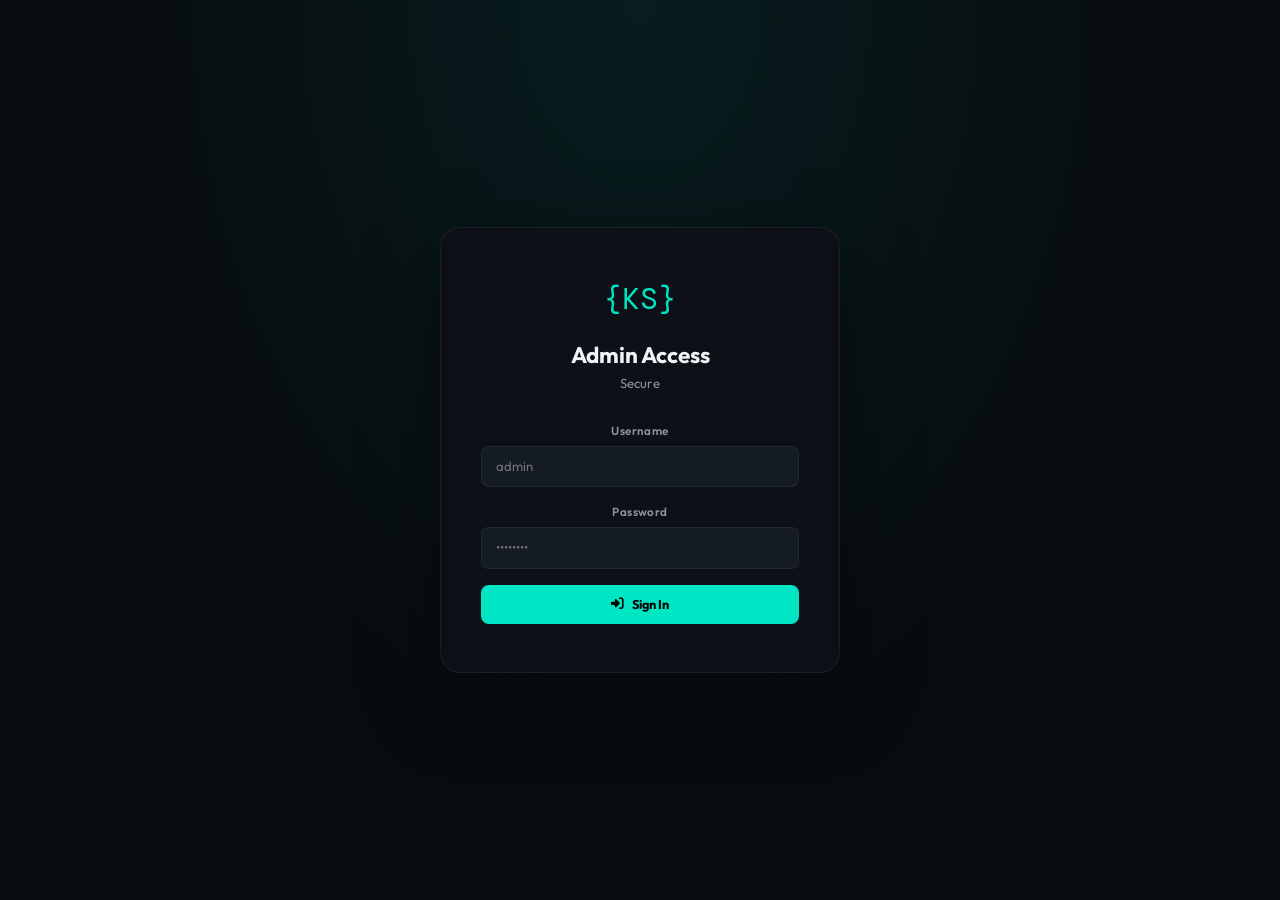
<file: admin.html>
<!DOCTYPE html>
<html lang="en">
<head>
  <meta charset="UTF-8" />
  <meta name="viewport" content="width=device-width, initial-scale=1.0" />
  <title>Admin Dashboard — Shadrack Kipkoech Portfolio</title>
  <link href="https://fonts.googleapis.com/css2?family=DM+Mono:wght@300;400;500&family=Outfit:wght@300;400;500;600;700&display=swap" rel="stylesheet" />
  <link rel="stylesheet" href="https://cdnjs.cloudflare.com/ajax/libs/font-awesome/6.5.0/css/all.min.css" />
  <link rel="stylesheet" href="https://cdn.jsdelivr.net/npm/bootstrap@5.3.2/dist/css/bootstrap.min.css" />
  <link rel="stylesheet" href="./docs//css/admin.css" />
</head>
<body>

  <!-- Login Screen -->
  <div class="login-screen" id="loginScreen">
    <div class="login-card">
      <div class="login-logo">{KS}</div>
      <h2>Admin Access</h2>
      <p>Secure</p>
      <form id="loginForm">
        <div class="admin-form-group">
          <label>Username</label>
          <input type="text" id="loginUser" placeholder="admin" />
        </div>
        <div class="admin-form-group">
          <label>Password</label>
          <input type="password" id="loginPass" placeholder="••••••••" />
        </div>
        <div class="login-error" id="loginError"></div>
        <button type="submit" class="admin-btn-primary w-100">
          <i class="fas fa-sign-in-alt"></i> Sign In
        </button>
      </form>
      
    </div>
  </div>

  <!-- Dashboard -->
  <div class="dashboard" id="dashboard" style="display:none;">

    <!-- Sidebar -->
    <aside class="sidebar" id="sidebar">
      <div class="sidebar-header">
        <div class="sidebar-logo">{KS}</div>
        <button class="sidebar-close" id="sidebarClose"><i class="fas fa-times"></i></button>
      </div>
      <nav class="sidebar-nav">
        <a class="sidebar-link active" data-section="overview"><i class="fas fa-chart-pie"></i> Overview</a>
        <a class="sidebar-link" data-section="projects"><i class="fas fa-briefcase"></i> Projects</a>
        <a class="sidebar-link" data-section="experience"><i class="fas fa-clock"></i> Experience</a>
        <a class="sidebar-link" data-section="messages"><i class="fas fa-inbox"></i> Messages <span class="badge-count" id="msgBadge">0</span></a>
      </nav>
      <div class="sidebar-footer">
        <a href="./index.html" target="_blank" class="sidebar-link"><i class="fas fa-external-link-alt"></i> View Site</a>
        <button class="sidebar-link logout" id="logoutBtn"><i class="fas fa-sign-out-alt"></i> Logout</button>
      </div>
    </aside>

    <!-- Main Content -->
    <div class="main-content">
      <!-- Topbar -->
      <header class="topbar">
        <button class="sidebar-toggle" id="sidebarToggle"><i class="fas fa-bars"></i></button>
        <div class="topbar-title" id="topbarTitle">Dashboard Overview</div>
        <div class="topbar-user">
          <div class="user-avatar">KS</div>
          <span>Admin</span>
        </div>
      </header>

      <!-- Sections -->

      <!-- Overview -->
      <section class="section-content" id="sec-overview">
        <div class="admin-page-header">
          <h1>Dashboard Overview</h1>
          <p>Welcome back, shadrack. Here's your portfolio at a glance.</p>
        </div>
        <div class="stats-grid">
          <div class="stat-widget">
            <div class="stat-icon blue"><i class="fas fa-briefcase"></i></div>
            <div class="stat-info"><span class="stat-val" id="statProjects">—</span><span class="stat-lbl">Total Projects</span></div>
          </div>
          <div class="stat-widget">
            <div class="stat-icon teal"><i class="fas fa-clock"></i></div>
            <div class="stat-info"><span class="stat-val" id="statExp">—</span><span class="stat-lbl">Experiences</span></div>
          </div>
          <div class="stat-widget">
            <div class="stat-icon amber"><i class="fas fa-inbox"></i></div>
            <div class="stat-info"><span class="stat-val" id="statMsgs">—</span><span class="stat-lbl">Messages</span></div>
          </div>
          <div class="stat-widget">
            <div class="stat-icon green"><i class="fas fa-star"></i></div>
            <div class="stat-info"><span class="stat-val" id="statFeatured">—</span><span class="stat-lbl">Featured Projects</span></div>
          </div>
        </div>
        <div class="quick-actions">
          <h3>Quick Actions</h3>
          <div class="action-grid">
            <button class="action-btn" onclick="showSection('projects'); setTimeout(openProjectForm, 200)"><i class="fas fa-plus"></i> Add Project</button>
            <button class="action-btn" onclick="showSection('experience'); setTimeout(openExpForm, 200)"><i class="fas fa-plus"></i> Add Experience</button>
            <button class="action-btn" onclick="showSection('messages')"><i class="fas fa-inbox"></i> View Messages</button>
            <a href="./index.html" target="_blank" class="action-btn"><i class="fas fa-eye"></i> Preview Site</a>
          </div>
        </div>
      </section>

      <!-- Projects -->
      <section class="section-content" id="sec-projects" style="display:none;">
        <div class="admin-page-header">
          <h1>Manage Projects</h1>
          <button class="admin-btn-primary" onclick="openProjectForm()"><i class="fas fa-plus"></i> Add Project</button>
        </div>
        <div class="admin-table-wrap">
          <table class="admin-table" id="projectsTable">
            <thead>
              <tr><th>Title</th><th>Category</th><th>Featured</th><th>Date</th><th>Actions</th></tr>
            </thead>
            <tbody id="projectsTableBody"></tbody>
          </table>
        </div>
      </section>

      <!-- Experience -->
      <section class="section-content" id="sec-experience" style="display:none;">
        <div class="admin-page-header">
          <h1>Manage Experience</h1>
          <button class="admin-btn-primary" onclick="openExpForm()"><i class="fas fa-plus"></i> Add Experience</button>
        </div>
        <div class="admin-table-wrap">
          <table class="admin-table" id="expTable">
            <thead>
              <tr><th>Role</th><th>Company</th><th>Duration</th><th>Actions</th></tr>
            </thead>
            <tbody id="expTableBody"></tbody>
          </table>
        </div>
      </section>

      <!-- Messages -->
      <section class="section-content" id="sec-messages" style="display:none;">
        <div class="admin-page-header">
          <h1>Inbox</h1>
          <span class="admin-badge" id="unreadCount">0 unread</span>
        </div>
        <div class="messages-list" id="messagesList"></div>
      </section>
    </div>
  </div>

  <!-- ── Modals ── -->

  <!-- Project Form Modal -->
  <div class="admin-modal" id="projectModal">
    <div class="admin-modal-card" style="max-width:640px;">
      <div class="admin-modal-header">
        <h3 id="projectFormTitle">Add Project</h3>
        <button onclick="closeProjectModal()"><i class="fas fa-times"></i></button>
      </div>
      <form id="projectForm" class="admin-form">
        <input type="hidden" id="projectId" />
        <div class="form-row-2">
          <div class="admin-form-group">
            <label>Title *</label>
            <input type="text" id="pTitle" required />
          </div>
          <div class="admin-form-group">
            <label>Category</label>
            <select id="pCategory">
              <option value="api">API</option>
              <option value="backend">Backend</option>
              <option value="fullstack">Full Stack</option>
              <option value="database">Database</option>
            </select>
          </div>
        </div>
        <div class="admin-form-group">
          <label>Description *</label>
          <textarea id="pDescription" rows="4" required></textarea>
        </div>
        <div class="admin-form-group">
          <label>Image URL</label>
          <input type="url" id="pImage" placeholder="https://..." />
        </div>
        <div class="form-row-2">
          <div class="admin-form-group">
            <label>GitHub Link</label>
            <input type="url" id="pGithub" placeholder="https://github.com/..." />
          </div>
          <div class="admin-form-group">
            <label>Live Demo Link</label>
            <input type="url" id="pLive" placeholder="https://..." />
          </div>
        </div>
        <div class="admin-form-group">
          <label>Tech Stack (comma-separated)</label>
          <input type="text" id="pTech" placeholder="Python, Django, PostgreSQL" />
        </div>
        <div class="admin-form-group">
          <label>Tags (comma-separated)</label>
          <input type="text" id="pTags" placeholder="api, backend, fintech" />
        </div>
        <div class="admin-checkbox">
          <input type="checkbox" id="pFeatured" />
          <label for="pFeatured">Mark as Featured</label>
        </div>
        <div class="admin-modal-footer">
          <button type="button" class="admin-btn-ghost" onclick="closeProjectModal()">Cancel</button>
          <button type="submit" class="admin-btn-primary">Save Project</button>
        </div>
      </form>
    </div>
  </div>

  <!-- Experience Form Modal -->
  <div class="admin-modal" id="expModal">
    <div class="admin-modal-card" style="max-width:600px;">
      <div class="admin-modal-header">
        <h3 id="expFormTitle">Add Experience</h3>
        <button onclick="closeExpModal()"><i class="fas fa-times"></i></button>
      </div>
      <form id="expForm" class="admin-form">
        <input type="hidden" id="expId" />
        <div class="form-row-2">
          <div class="admin-form-group">
            <label>Role *</label>
            <input type="text" id="eRole" placeholder="Senior Backend Engineer" required />
          </div>
          <div class="admin-form-group">
            <label>Company *</label>
            <input type="text" id="eCompany" placeholder="Company Name · Full-time" required />
          </div>
        </div>
        <div class="admin-form-group">
          <label>Duration</label>
          <input type="text" id="eDuration" placeholder="Jan 2023 – Present" />
        </div>
        <div class="admin-form-group">
          <label>Responsibilities (one per line)</label>
          <textarea id="eResponsibilities" rows="5" placeholder="Built RESTful APIs...&#10;Reduced latency by 65%..."></textarea>
        </div>
        <div class="admin-form-group">
          <label>Technologies (comma-separated)</label>
          <input type="text" id="eTech" placeholder="Python, Django, PostgreSQL" />
        </div>
        <div class="admin-modal-footer">
          <button type="button" class="admin-btn-ghost" onclick="closeExpModal()">Cancel</button>
          <button type="submit" class="admin-btn-primary">Save Experience</button>
        </div>
      </form>
    </div>
  </div>

  <!-- Message Modal -->
  <div class="admin-modal" id="msgModal">
    <div class="admin-modal-card" style="max-width:520px;">
      <div class="admin-modal-header">
        <h3>Message Details</h3>
        <button onclick="closeMsgModal()"><i class="fas fa-times"></i></button>
      </div>
      <div id="msgContent" class="admin-form"></div>
    </div>
  </div>

  <script src="https://cdn.jsdelivr.net/npm/bootstrap@5.3.2/dist/js/bootstrap.bundle.min.js"></script>
  <script src="./docs/js/admin.js"></script>
</body>
</html>
</file>
<file: docs/css/admin.css>
/* ============================================================
   ADMIN DASHBOARD — CSS
   ============================================================ */
:root {
  --admin-bg: #080C10;
  --admin-surface: #0D1117;
  --admin-surface2: #141B24;
  --admin-border: rgba(255,255,255,0.06);
  --admin-accent: #00E5C3;
  --admin-text: #F0F4F8;
  --admin-muted: #8892A0;
  --admin-faint: #4A5568;
  --admin-sidebar: 240px;
  --admin-radius: 12px;
  --admin-transition: 0.25s cubic-bezier(0.4, 0, 0.2, 1);
}
*, *::before, *::after { box-sizing: border-box; margin: 0; padding: 0; }
html { font-size: 15px; -webkit-font-smoothing: antialiased; }
body { font-family: 'Outfit', sans-serif; background: var(--admin-bg); color: var(--admin-text); min-height: 100vh; }
a { text-decoration: none; color: inherit; }
button { cursor: pointer; border: none; background: none; }

/* ── Login ── */
.login-screen {
  min-height: 100vh; display: flex; align-items: center; justify-content: center;
  background: radial-gradient(ellipse at 50% 0%, rgba(0,229,195,0.08), transparent 60%), var(--admin-bg);
}
.login-card {
  background: var(--admin-surface); border: 1px solid var(--admin-border);
  border-radius: 20px; padding: 48px 40px; width: 400px; max-width: 90vw;
  text-align: center; box-shadow: 0 24px 80px rgba(0,0,0,0.4);
}
.login-logo {
  font-family: 'DM Mono', monospace; font-size: 2rem; color: var(--admin-accent);
  margin-bottom: 20px;
}
.login-card h2 { font-size: 1.5rem; font-weight: 700; margin-bottom: 6px; }
.login-card p { font-size: 0.875rem; color: var(--admin-muted); margin-bottom: 28px; }
.login-error {
  background: rgba(255,107,53,0.1); color: #FF6B35; padding: 10px;
  border-radius: 8px; font-size: 0.8rem; margin-bottom: 12px; display: none;
}
.login-error.show { display: block; }
.login-hint {
  margin-top: 20px; font-size: 0.75rem; font-family: 'DM Mono', monospace;
  color: var(--admin-faint); background: var(--admin-surface2);
  padding: 8px 12px; border-radius: 8px;
}

/* ── Dashboard Layout ── */
.dashboard { display: flex; min-height: 100vh; }

/* ── Sidebar ── */
.sidebar {
  width: var(--admin-sidebar); background: var(--admin-surface);
  border-right: 1px solid var(--admin-border); display: flex; flex-direction: column;
  position: fixed; left: 0; top: 0; bottom: 0; z-index: 200;
  transition: transform var(--admin-transition);
}
.sidebar-header {
  display: flex; align-items: center; justify-content: space-between;
  padding: 20px 20px 16px;
  border-bottom: 1px solid var(--admin-border);
}
.sidebar-logo { font-family: 'DM Mono', monospace; font-size: 1.25rem; color: var(--admin-accent); }
.sidebar-close { display: none; color: var(--admin-muted); padding: 4px; }
.sidebar-nav { flex: 1; padding: 16px 12px; display: flex; flex-direction: column; gap: 4px; }
.sidebar-link {
  display: flex; align-items: center; gap: 10px;
  padding: 10px 12px; border-radius: 8px;
  font-size: 0.875rem; font-weight: 500; color: var(--admin-muted);
  transition: all var(--admin-transition); cursor: pointer; width: 100%;
}
.sidebar-link i { width: 16px; text-align: center; }
.sidebar-link:hover { background: var(--admin-surface2); color: var(--admin-text); }
.sidebar-link.active { background: rgba(0,229,195,0.1); color: var(--admin-accent); }
.sidebar-link.logout { color: #FF6B35; }
.sidebar-link.logout:hover { background: rgba(255,107,53,0.1); }
.badge-count {
  margin-left: auto; background: var(--admin-accent); color: #000;
  font-size: 0.65rem; font-weight: 700; padding: 2px 7px; border-radius: 100px;
  display: none;
}
.badge-count.show { display: inline-block; }
.sidebar-footer { padding: 12px; border-top: 1px solid var(--admin-border); display: flex; flex-direction: column; gap: 4px; }

/* ── Main Content ── */
.main-content { flex: 1; margin-left: var(--admin-sidebar); min-height: 100vh; display: flex; flex-direction: column; }

/* ── Topbar ── */
.topbar {
  height: 60px; background: var(--admin-surface); border-bottom: 1px solid var(--admin-border);
  padding: 0 24px; display: flex; align-items: center; gap: 16px;
  position: sticky; top: 0; z-index: 100;
}
.sidebar-toggle { display: none; color: var(--admin-muted); padding: 8px; font-size: 1rem; }
.topbar-title { font-weight: 600; font-size: 0.95rem; flex: 1; }
.topbar-user { display: flex; align-items: center; gap: 10px; }
.user-avatar {
  width: 32px; height: 32px; border-radius: 50%;
  background: linear-gradient(135deg, var(--admin-accent), #7C5CFC);
  display: flex; align-items: center; justify-content: center;
  font-size: 0.7rem; font-weight: 700; color: #000;
}
.topbar-user span { font-size: 0.85rem; color: var(--admin-muted); }

/* ── Section Content ── */
.section-content { padding: 32px 28px; flex: 1; max-width: 1200px; }
.admin-page-header {
  display: flex; align-items: center; justify-content: space-between;
  margin-bottom: 28px; gap: 16px; flex-wrap: wrap;
}
.admin-page-header h1 { font-size: 1.4rem; font-weight: 700; }
.admin-page-header p { font-size: 0.85rem; color: var(--admin-muted); margin-top: 4px; }

/* ── Stats ── */
.stats-grid { display: grid; grid-template-columns: repeat(4, 1fr); gap: 16px; margin-bottom: 32px; }
.stat-widget {
  background: var(--admin-surface); border: 1px solid var(--admin-border);
  border-radius: var(--admin-radius); padding: 20px;
  display: flex; align-items: center; gap: 16px;
  transition: border-color var(--admin-transition);
}
.stat-widget:hover { border-color: rgba(0,229,195,0.2); }
.stat-icon {
  width: 44px; height: 44px; border-radius: 10px;
  display: flex; align-items: center; justify-content: center; font-size: 1.1rem;
}
.stat-icon.blue { background: rgba(99,102,241,0.15); color: #818CF8; }
.stat-icon.teal { background: rgba(0,229,195,0.12); color: var(--admin-accent); }
.stat-icon.amber { background: rgba(245,158,11,0.12); color: #FBBF24; }
.stat-icon.green { background: rgba(16,185,129,0.12); color: #34D399; }
.stat-val { display: block; font-size: 1.6rem; font-weight: 700; line-height: 1; margin-bottom: 4px; }
.stat-lbl { font-size: 0.75rem; color: var(--admin-muted); }

/* ── Quick Actions ── */
.quick-actions h3 { font-size: 0.85rem; font-weight: 700; text-transform: uppercase; letter-spacing: 0.1em; color: var(--admin-faint); margin-bottom: 12px; }
.action-grid { display: grid; grid-template-columns: repeat(4, 1fr); gap: 12px; }
.action-btn {
  display: flex; align-items: center; gap: 10px;
  padding: 14px 16px; background: var(--admin-surface2);
  border: 1px solid var(--admin-border); border-radius: var(--admin-radius);
  font-size: 0.85rem; font-weight: 500; color: var(--admin-text);
  transition: all var(--admin-transition); cursor: pointer;
}
.action-btn:hover { border-color: rgba(0,229,195,0.3); color: var(--admin-accent); }
.action-btn i { color: var(--admin-accent); }

/* ── Table ── */
.admin-table-wrap { background: var(--admin-surface); border: 1px solid var(--admin-border); border-radius: var(--admin-radius); overflow: hidden; }
.admin-table { width: 100%; border-collapse: collapse; }
.admin-table th { padding: 12px 16px; text-align: left; font-size: 0.72rem; font-weight: 700; text-transform: uppercase; letter-spacing: 0.08em; color: var(--admin-faint); border-bottom: 1px solid var(--admin-border); }
.admin-table td { padding: 14px 16px; font-size: 0.85rem; color: var(--admin-muted); border-bottom: 1px solid rgba(255,255,255,0.02); }
.admin-table tr:last-child td { border-bottom: none; }
.admin-table tr:hover td { background: var(--admin-surface2); color: var(--admin-text); }
.admin-table .td-title { font-weight: 600; color: var(--admin-text); }
.featured-chip {
  background: rgba(0,229,195,0.1); color: var(--admin-accent);
  border: 1px solid rgba(0,229,195,0.2); padding: 2px 10px;
  border-radius: 100px; font-size: 0.7rem; font-weight: 600;
}
.plain-chip {
  background: var(--admin-surface2); color: var(--admin-faint);
  padding: 2px 10px; border-radius: 100px; font-size: 0.7rem;
}
.tbl-actions { display: flex; gap: 8px; }
.tbl-btn {
  padding: 6px 12px; border-radius: 6px; font-size: 0.75rem;
  font-weight: 600; transition: all var(--admin-transition);
}
.tbl-btn.edit { background: rgba(99,102,241,0.12); color: #818CF8; }
.tbl-btn.edit:hover { background: rgba(99,102,241,0.25); }
.tbl-btn.del { background: rgba(239,68,68,0.1); color: #F87171; }
.tbl-btn.del:hover { background: rgba(239,68,68,0.25); }

/* ── Messages ── */
.messages-list { display: flex; flex-direction: column; gap: 12px; }
.message-card {
  background: var(--admin-surface); border: 1px solid var(--admin-border);
  border-radius: var(--admin-radius); padding: 20px;
  cursor: pointer; transition: all var(--admin-transition);
  display: grid; grid-template-columns: 1fr auto; gap: 12px; align-items: start;
}
.message-card:hover { border-color: rgba(0,229,195,0.2); }
.message-card.unread { border-left: 3px solid var(--admin-accent); }
.msg-name { font-weight: 600; font-size: 0.9rem; margin-bottom: 4px; }
.msg-subject { font-size: 0.8rem; color: var(--admin-muted); }
.msg-preview { font-size: 0.78rem; color: var(--admin-faint); margin-top: 6px; white-space: nowrap; overflow: hidden; text-overflow: ellipsis; max-width: 400px; }
.msg-date { font-size: 0.72rem; font-family: 'DM Mono', monospace; color: var(--admin-faint); white-space: nowrap; }
.msg-unread-dot { width: 8px; height: 8px; background: var(--admin-accent); border-radius: 50%; margin-top: 4px; }
.admin-badge {
  background: rgba(0,229,195,0.1); color: var(--admin-accent);
  border: 1px solid rgba(0,229,195,0.2); padding: 4px 14px;
  border-radius: 100px; font-size: 0.8rem; font-weight: 600;
}
.admin-empty {
  text-align: center; padding: 60px; color: var(--admin-faint);
}
.admin-empty i { font-size: 2.5rem; display: block; margin-bottom: 12px; }

/* ── Forms ── */
.admin-form { padding: 4px 0; }
.admin-form-group { display: flex; flex-direction: column; gap: 6px; margin-bottom: 16px; }
.admin-form-group label { font-size: 0.78rem; font-weight: 600; color: var(--admin-muted); letter-spacing: 0.04em; }
.admin-form-group input,
.admin-form-group textarea,
.admin-form-group select {
  background: var(--admin-surface2); border: 1px solid var(--admin-border);
  border-radius: 8px; padding: 10px 14px; color: var(--admin-text);
  font-size: 0.875rem; font-family: 'Outfit', sans-serif; outline: none;
  transition: border-color var(--admin-transition); width: 100%;
}
.admin-form-group input:focus,
.admin-form-group textarea:focus,
.admin-form-group select:focus { border-color: rgba(0,229,195,0.4); }
.admin-form-group textarea { resize: vertical; }
.form-row-2 { display: grid; grid-template-columns: 1fr 1fr; gap: 16px; }
.admin-checkbox { display: flex; align-items: center; gap: 10px; margin-bottom: 20px; font-size: 0.875rem; cursor: pointer; }
.admin-checkbox input { accent-color: var(--admin-accent); }

/* Buttons */
.admin-btn-primary {
  display: inline-flex; align-items: center; gap: 8px;
  padding: 10px 20px; background: var(--admin-accent); color: #000;
  font-size: 0.85rem; font-weight: 700; border-radius: 8px;
  transition: all var(--admin-transition);
}
.admin-btn-primary:hover { opacity: 0.9; transform: translateY(-1px); }
.admin-btn-ghost {
  display: inline-flex; align-items: center; gap: 8px;
  padding: 10px 20px; background: var(--admin-surface2);
  border: 1px solid var(--admin-border); color: var(--admin-muted);
  font-size: 0.85rem; font-weight: 500; border-radius: 8px;
  transition: all var(--admin-transition);
}
.admin-btn-ghost:hover { color: var(--admin-text); border-color: rgba(255,255,255,0.12); }
.w-100 { width: 100%; justify-content: center; }

/* ── Modals ── */
.admin-modal {
  position: fixed; inset: 0; background: rgba(0,0,0,0.7);
  z-index: 1000; display: none; align-items: center; justify-content: center;
  padding: 24px; backdrop-filter: blur(6px);
}
.admin-modal.open { display: flex; animation: fadeIn 0.2s ease; }
.admin-modal-card {
  background: var(--admin-surface); border: 1px solid var(--admin-border);
  border-radius: 16px; width: 100%; max-height: 90vh; overflow-y: auto;
  animation: slideUp 0.25s ease;
}
.admin-modal-header {
  display: flex; align-items: center; justify-content: space-between;
  padding: 20px 24px; border-bottom: 1px solid var(--admin-border);
}
.admin-modal-header h3 { font-size: 1rem; font-weight: 700; }
.admin-modal-header button { color: var(--admin-muted); padding: 4px; transition: color 0.2s; }
.admin-modal-header button:hover { color: var(--admin-text); }
.admin-form { padding: 24px; }
.admin-modal-footer {
  display: flex; justify-content: flex-end; gap: 10px;
  padding-top: 8px; border-top: 1px solid var(--admin-border); margin-top: 16px;
}

/* ── Msg Detail ── */
.msg-detail-row { margin-bottom: 16px; }
.msg-detail-row label { display: block; font-size: 0.72rem; font-weight: 700; text-transform: uppercase; letter-spacing: 0.08em; color: var(--admin-faint); margin-bottom: 4px; }
.msg-detail-row p { font-size: 0.875rem; color: var(--admin-muted); line-height: 1.7; }
.msg-detail-row strong { color: var(--admin-text); }

/* ── Animations ── */
@keyframes fadeIn { from { opacity: 0; } to { opacity: 1; } }
@keyframes slideUp { from { opacity: 0; transform: translateY(16px); } to { opacity: 1; transform: translateY(0); } }

/* ── Responsive ── */
@media (max-width: 900px) {
  .sidebar { transform: translateX(-100%); }
  .sidebar.open { transform: translateX(0); }
  .sidebar-close { display: flex; }
  .main-content { margin-left: 0; }
  .sidebar-toggle { display: flex; }
  .stats-grid { grid-template-columns: 1fr 1fr; }
  .action-grid { grid-template-columns: 1fr 1fr; }
  .form-row-2 { grid-template-columns: 1fr; }
}
@media (max-width: 600px) {
  .section-content { padding: 20px 16px; }
  .stats-grid { grid-template-columns: 1fr 1fr; }
}
</file>
